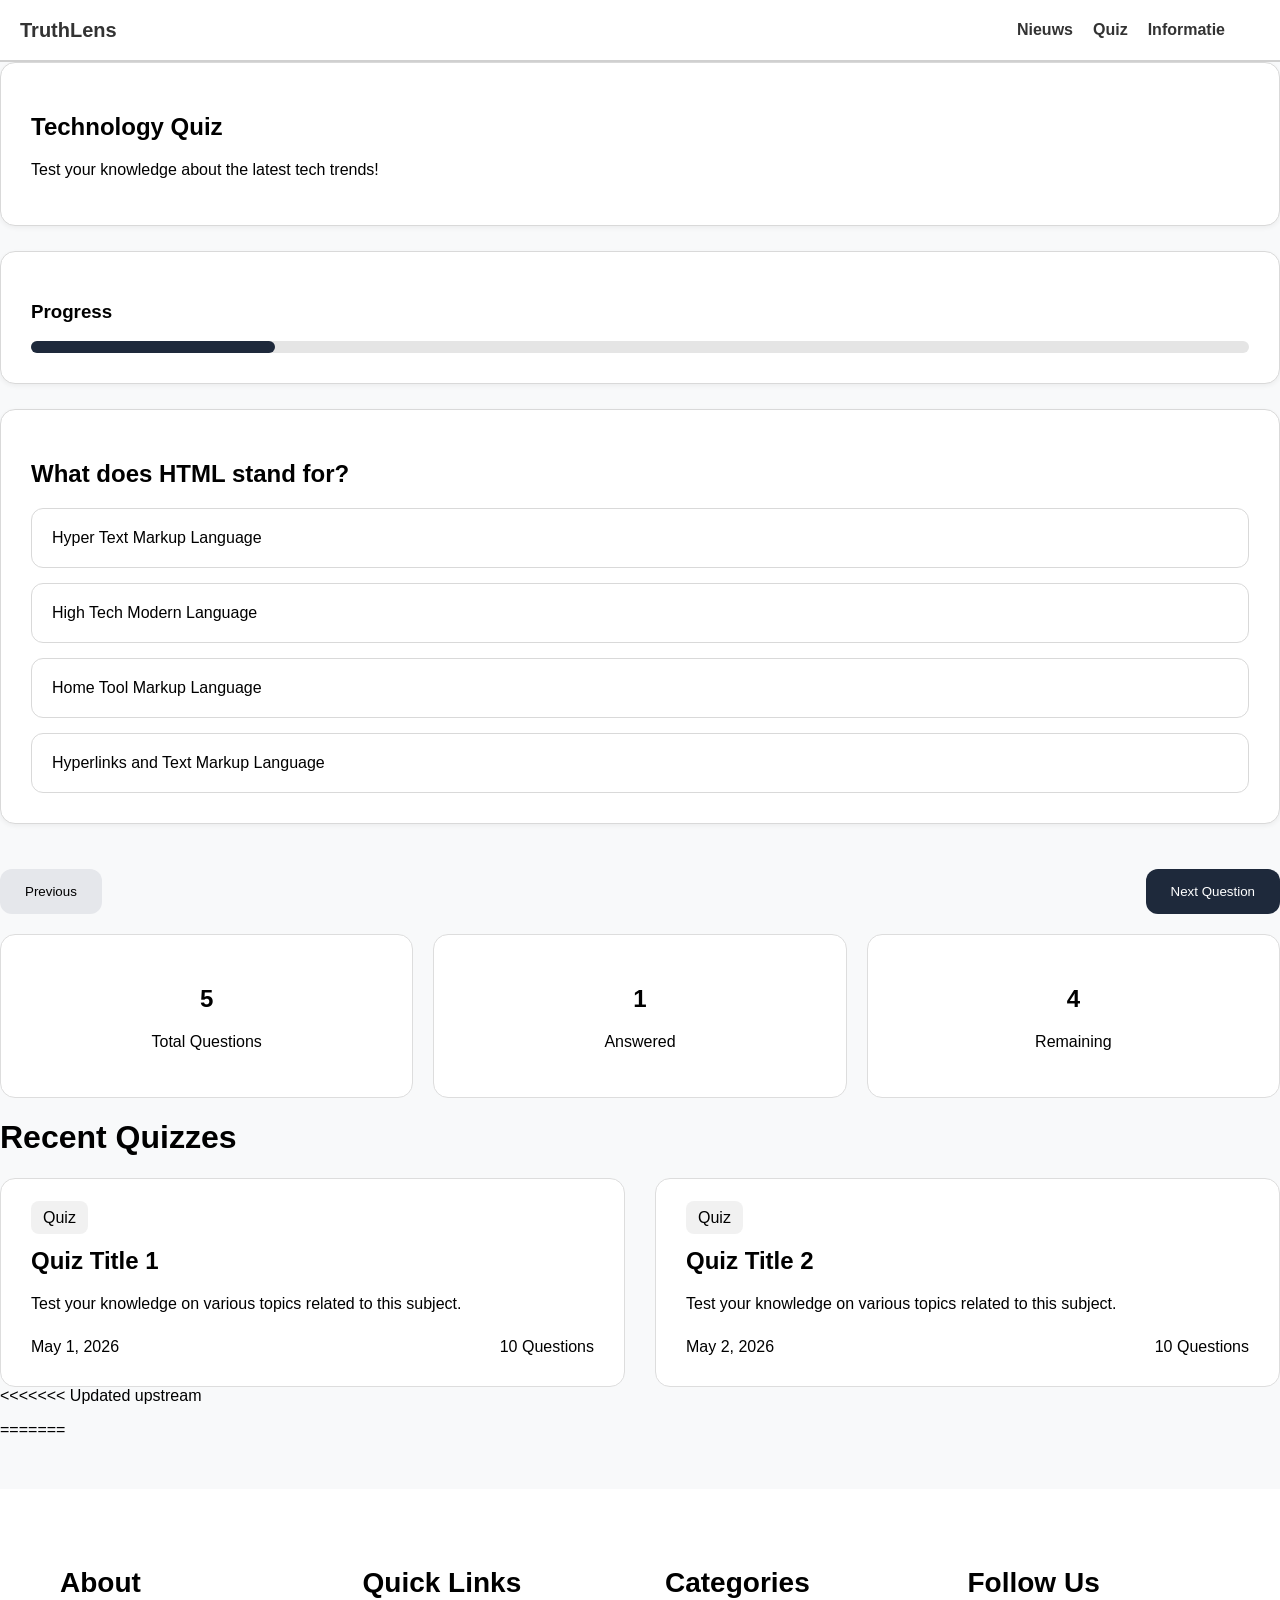
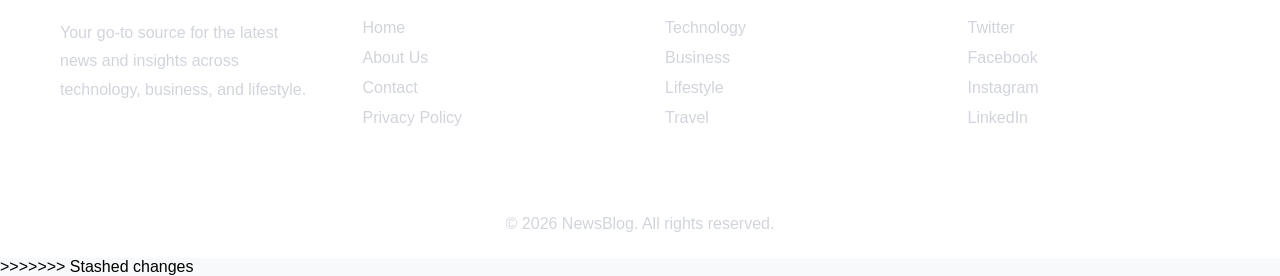
<file: quiz.html>
<!DOCTYPE html>
<html lang="en">

<head>
    <meta charset="UTF-8">
    <meta name="viewport" content="width=device-width, initial-scale=1.0">
    <title>Nepnieuws</title>
    <link href="style.css" rel="stylesheet">
</head>

<body>
    <header>
        <nav> <a class="logo" href="index.html">TruthLens</a>
            <ul>
                <li><a href="index.html">Nieuws</a>
                <li><a href="quiz.html">Quiz</a>
                <li><a href="informatie.html">Informatie</a>
            </ul>
        </nav>
    </header>
<div class="card">
    <h2>Technology Quiz</h2>
    <p>Test your knowledge about the latest tech trends!</p>
</div>

<div class="card">
    <h3>Progress</h3>
    <div class="progress-bar">
        <div class="progress"></div>
    </div>
</div>

<div class="card">
    <h2>What does HTML stand for?</h2>

    <div class="option">Hyper Text Markup Language</div>
    <div class="option">High Tech Modern Language</div>
    <div class="option">Home Tool Markup Language</div>
    <div class="option">Hyperlinks and Text Markup Language</div>
</div>


<div class="buttons">
    <button class="prev">Previous</button>
    <button class="next">Next Question</button>
</div>

<div class="stats">
    <div class="stat-card">
        <h2>5</h2>
        <p>Total Questions</p>
    </div>

    <div class="stat-card">
        <h2>1</h2>
        <p>Answered</p>
    </div>

    <div class="stat-card">
        <h2>4</h2>
        <p>Remaining</p>
    </div>
</div>

<h1>Recent Quizzes</h1>

<div class="quiz-grid">

    <div class="quiz-card">
        <span class="badge">Quiz</span>

        <h2>Quiz Title 1</h2>

        <p>
            Test your knowledge on various topics related
            to this subject.
        </p>

        <div class="quiz-footer">
            <span>May 1, 2026</span>
            <span>10 Questions</span>
        </div>
    </div>

    <div class="quiz-card">
        <span class="badge">Quiz</span>

        <h2>Quiz Title 2</h2>

        <p>
            Test your knowledge on various topics related
            to this subject.
        </p>

        <div class="quiz-footer">
            <span>May 2, 2026</span>
            <span>10 Questions</span>
        </div>
    </div>

</div>


    
    <main></main>
<<<<<<< Updated upstream
    <footer>
        <p></p>
        <p></p>
        <p></p>
        <p></p>
        <p></p>
        <p></p>
    </footer>
=======
  <footer class="footer">
    <div class="footer-container">

        <div class="footer-column">
            <h3>About</h3>
            <p>
                Your go-to source for the latest news and
                insights across technology, business, and
                lifestyle.
            </p>
        </div>

        <div class="footer-column">
            <h3>Quick Links</h3>
            <a href="#">Home</a>
            <a href="#">About Us</a>
            <a href="#">Contact</a>
            <a href="#">Privacy Policy</a>
        </div>

        <div class="footer-column">
            <h3>Categories</h3>
            <a href="#">Technology</a>
            <a href="#">Business</a>
            <a href="#">Lifestyle</a>
            <a href="#">Travel</a>
        </div>

        <div class="footer-column">
            <h3>Follow Us</h3>
            <a href="#">Twitter</a>
            <a href="#">Facebook</a>
            <a href="#">Instagram</a>
            <a href="#">LinkedIn</a>
        </div>

    </div>

    <div class="footer-bottom">
        © 2026 NewsBlog. All rights reserved.
    </div>
</footer>

>>>>>>> Stashed changes
</body>

</html>
</file>
<file: style.css>
*, *::before, *::after {
  box-sizing: border-box;
}

body {
  margin: 0;
  background-color: #f8f9fa;
  font-family: -apple-system, BlinkMacSystemFont, "Segoe UI", Roboto, Arial, sans-serif;
  display: flex;
  flex-direction: column;
}

header {
  position: sticky;
  top: 0;
}

nav {
  display: flex;
  justify-content: space-between;
  align-items: center;
  border-bottom: solid 2px rgb(208, 208, 208);
  height: fit-content;
  background-color: white;
  text-decoration: none;
  padding: 5px;
}

a {
  text-decoration: none;
  color: inherit;
}

nav a {
  color: #333;
  font-weight: 600;
  transition: 0.2s;
}

nav a:hover {
  opacity: 0.7;
  color: #555;
}

.logo {
  margin-left: 15px;
  font-size: 20px;
}

ul {
  display: flex;
  list-style: none;
  gap: 20px;
  margin-right: 50px;
}

.main {
  display: flex;
  justify-content: center;
  flex-direction: column;
}

.hero {
  width: fit-content;
  border-bottom: solid 2px rgb(208, 208, 208);
  display: flex;
  max-width: 100%;
  background: #fff;
  padding: 60px;
  text-decoration: none;
  box-shadow: 0 8px 20px rgba(0, 0, 0, 0.06);
  margin-bottom: 100px;
  width: 100%;
}

.hero-text {
  display: flex;
  flex-direction: column;
  max-width: 45em;
}

#hero-img {
  border-radius: 5px;
  margin-top: 3em;
}

#hero-but {
  width: 11em;
  padding: 0.9em;
  margin-top: 2em;
  background-color: #1A1A1A;
  color: white;
  border: none;
  border-radius: 5px;
  cursor: pointer;
  font-weight: 600;
}

.hero h1 {
  font-size: 3em;
}

article {
  width: 100%;
  border: solid 2px rgb(208, 208, 208);
  display: block;
  max-width: 500em;
  background: #fff;
  padding: 40px;
  border-radius: 12px;
  text-decoration: none;
  color: inherit;
  box-shadow: 0 8px 20px rgba(0, 0, 0, 0.06);
}


article p:nth-of-type(2),
article p:nth-of-type(3) {
  font-size: 14px;
  color: #777;
}

.latest-articles {
  display: grid;
  grid-template-columns: repeat(2, 1fr);
  gap: 2em;
}

#h2 {
  margin-left: 4.5em;
  margin-bottom: 1em;
}

.article-section {
  margin: 0 6em;
  display: grid;
  grid-template-columns: repeat(3, 1fr);
  gap: 2em;
}

.ai {
  background: white;
  border: solid 2px rgb(208, 208, 208);
  border-radius: 12px;
  padding: 25px;
  max-width: 300px;
  height: fit-content;
  box-shadow: 0 8px 20px rgba(0, 0, 0, 0.06);
}

.info-main {
  display: flex;
  flex-direction: column;
  align-items: center;

}

.story {
  background: white;
  border: solid 2px rgb(208, 208, 208);
  border-radius: 12px;
  padding: 25px;
  max-width: 800px;
  height: fit-content;
  box-shadow: 0 8px 20px rgba(0, 0, 0, 0.06);
  margin-top: 4em;
  margin-bottom: 4em;
}

.team {
  display: flex;
  align-items: center;
  flex-direction: column;
}

.team-boxes {
  display: flex;
  flex-direction: row;
  gap: 10em;
  margin-top: 2em;
}

.team-box {
  background: white;
  border: solid 2px rgb(208, 208, 208);
  border-radius: 12px;
  padding: 25px;
  max-width: 800px;
  height: fit-content;
  box-shadow: 0 8px 20px rgba(0, 0, 0, 0.06);
  display: flex;
  align-items: center;
  flex-direction: column;
  margin-bottom: 4em;
}

.help {
  display: flex;
  align-items: center;
  flex-direction: column;
}

.help-box {
  background: white;
  border: solid 2px rgb(208, 208, 208);
  border-radius: 12px;
  padding: 25px;
  max-width: 800px;
  height: fit-content;
  box-shadow: 0 8px 20px rgba(0, 0, 0, 0.06);
  margin-top: 1em;
  margin-bottom: 1em;
}

.message {
  background: white;
  border: solid 2px rgb(208, 208, 208);
  border-radius: 12px;
  padding: 25px;
  max-width: 800px;
  height: fit-content;
  box-shadow: 0 8px 20px rgba(0, 0, 0, 0.06);
  margin-top: 3em;
  margin-bottom: 1em;
  display: flex;
  align-items: center;
  flex-direction: column;
}

.message h3 {
  margin-bottom: 5px;
}

.message p {
  margin-top: 0;
  margin-bottom: 9em;
}

#vragen {
  padding-bottom: 5em;
}

#form {
  display: flex;
  flex-direction: column;
}

#mes-but {
  border: none;
  border-radius: 5px;
  width: 40em;
  padding: 0.8em;
  cursor: pointer
}

#bericht {
  padding: 1em;
  border-radius: 5px;
}

.card {
  background: white;
  border: 1px solid #d9d9d9;
  border-radius: 15px;
  padding: 30px;
  margin-bottom: 25px;
  box-shadow: 0 2px 5px rgba(0, 0, 0, 0.05);
}

.option {
  border: 1px solid #d9d9d9;
  border-radius: 12px;
  padding: 20px;
  margin-top: 15px;
  cursor: pointer;
}

.option:hover {
  background: #f0f4ff;
}

.progress-bar {
  width: 100%;
  height: 12px;
  background: #e5e5e5;
  border-radius: 10px;
}

.progress {
  width: 20%;
  height: 100%;
  background: #1e293b;
  border-radius: 10px;
}

.buttons {
  display: flex;
  justify-content: space-between;
}

button {
  padding: 15px 25px;
  border: none;
  border-radius: 12px;
  cursor: pointer;
  margin: 20px 0px;
}

.prev {
  background: #e5e7eb;
}

.next {
  background: #1e293b;
  color: white;
}

.stats {
  display: grid;
  grid-template-columns: repeat(3, 1fr);
  gap: 20px;
}

.stat-card {
  background: white;
  border: 1px solid #ddd;
  border-radius: 15px;
  padding: 30px;
  text-align: center;
}

.quiz-grid {
  display: grid;
  grid-template-columns: repeat(2, 1fr);
  gap: 30px;
}

.quiz-card {
  background: white;
  border: 1px solid #ddd;
  border-radius: 15px;
  padding: 30px;
  transition:0.3s;
}

.quiz-card:hover{
  transform:translateY(-5px);
  box-shadow:0 8px 20px rgba(0,0,0,0.08);
}

.badge {
  background: #f1f1f1;
  padding: 8px 12px;
  border-radius: 8px;
}

.quiz-footer {
  display: flex;
  justify-content: space-between;
  margin-top: 25px;
}

.footer {
  background: #16253d;
  color: white;
  margin-top: 50px;
}

.footer-container {
  max-width: 1200px;
  margin: auto;
  padding: 50px 20px;
  display: grid;
  grid-template-columns: repeat(4, 1fr);
  gap: 50px;
}

.footer-column h3 {
  margin-bottom: 20px;
  font-size: 28px;
}

.footer-column p {
  line-height: 1.8;
  color: #d1d5db;
}

.footer-column a {
  display: block;
  color: #d1d5db;
  text-decoration: none;
  margin-bottom: 12px;
}

.footer-column a:hover {
  color: white;
}

.footer-bottom {
  text-align: center;
  padding: 25px;
  border-top: 1px solid rgba(255, 255, 255, 0.15);
  color: #d1d5db;
}

.footer {
  width: 100%;
  margin-left: calc(50% - 50vw);
  background: #ffff;
}

footer h3 {
  color: black;
}

.wp-block-buttons {
  width: fit-content;
  padding: 0.9em;
  margin-top: 2em;
  background-color: #1A1A1A;
  color: white;
  border: none;
  border-radius: 5px;
  cursor: pointer;
  font-weight: 600;  
}
</file>
